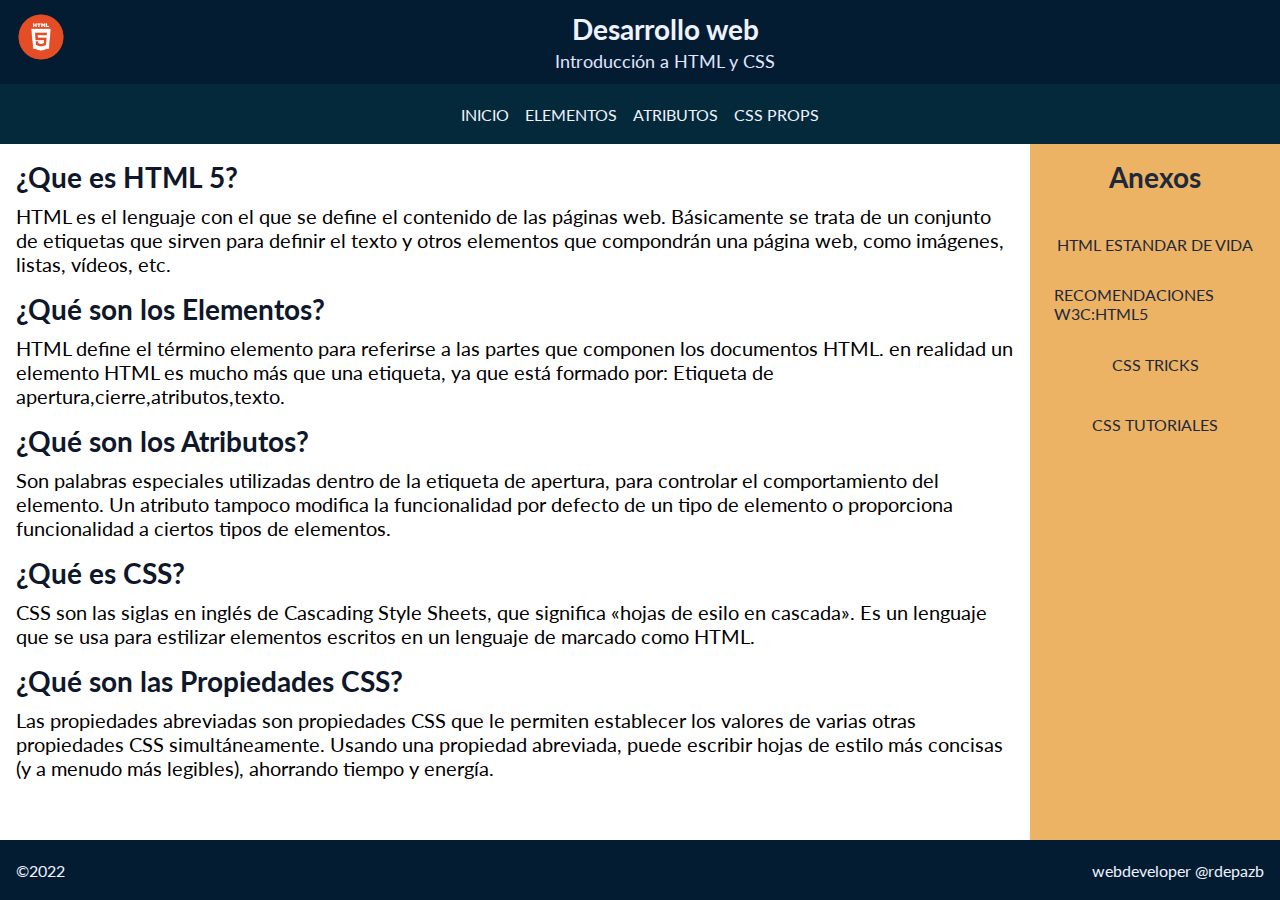
<file: index.html>
<!DOCTYPE html>
<html lang="es">
  <head>
    <meta charset="UTF-8" />
    <meta http-equiv="X-UA-Compatible" content="IE=edge" />
    <meta name="viewport" content="width=device-width, initial-scale=1.0" />
    <title>Introducción HTML y CSS</title>
    <link rel="stylesheet" href="./css/styles.css" />
  </head>
  <body>
    <div class="layout">
      <header class="header">
        <div class="header__top">
          <img
            class="header__top--img"
            src="./public/images/html.png"
            alt="logo html5"
          />

          <div class="header__top--description">
            <h1>Desarrollo web</h1>
            <p>Introducción a HTML y CSS</p>
          </div>
        </div>
        <nav class="nav-header">
          <ul class="nav-header__content">
            <li class="nav-header__content--items">
              <a href="/" target="_blank">Inicio</a>
            </li>
            <li class="nav-header__content--items">
              <a href="pages/elements.html" target="_blank">Elementos</a>
            </li>
            <li class="nav-header__content--items">
              <a href="pages/attributes.html" target="_blank">Atributos</a>
            </li>
            <li class="nav-header__content--items">
              <a href="pages/propscss.html" target="_blank">Css Props</a>
            </li>
          </ul>
        </nav>
      </header>
      <aside class="aside">
        <h2 class="aside__title">Anexos</h2>
        <ul class="nav-aside">
          <li class="nav-aside__items">
            <a
              href="https://html.spec.whatwg.org/multipage/introduction.html#introduction"
              >HTML Estandar de Vida</a
            >
          </li>
          <li class="nav-aside__items">
            <a
              href="https://html.spec.whatwg.org/multipage/infrastructure.html#infrastructure"
              >Recomendaciones W3C:HTML5</a
            >
          </li>
          <li class="nav-aside__items">
            <a href="https://css-tricks.com/">CSS Tricks</a>
          </li>
          <li class="nav-aside__items">
            <a href="https://developer.mozilla.org/es/docs/Web/CSS"
              >CSS Tutoriales</a
            >
          </li>
        </ul>
      </aside>
      <main class="main">
        <div class="u-container">
          <article class="main-article">
            <h2>¿Que es HTML 5?</h2>
            <p>
              HTML es el lenguaje con el que se define el contenido de las
              páginas web. Básicamente se trata de un conjunto de etiquetas que
              sirven para definir el texto y otros elementos que compondrán una
              página web, como imágenes, listas, vídeos, etc.
            </p>
          </article>
          <article class="main-article">
            <h2>¿Qué son los Elementos?</h2>
            <p>
              HTML define el término elemento para referirse a las partes que
              componen los documentos HTML. en realidad un elemento HTML es
              mucho más que una etiqueta, ya que está formado por: Etiqueta de
              apertura,cierre,atributos,texto.
            </p>
          </article>
          <article class="main-article">
            <h2>¿Qué son los Atributos?</h2>
            <p>
              Son palabras especiales utilizadas dentro de la etiqueta de
              apertura, para controlar el comportamiento del elemento. Un
              atributo tampoco modifica la funcionalidad por defecto de un tipo
              de elemento o proporciona funcionalidad a ciertos tipos de
              elementos.
            </p>
          </article>
          <article class="main-article">
            <h2>¿Qué es CSS?</h2>
            <p>
              CSS son las siglas en inglés de Cascading Style Sheets, que
              significa «hojas de esilo en cascada». Es un lenguaje que se usa
              para estilizar elementos escritos en un lenguaje de marcado como
              HTML.
            </p>
          </article>
          <article class="main-article">
            <h2>¿Qué son las Propiedades CSS?</h2>
            <p>
              Las propiedades abreviadas son propiedades CSS que le permiten
              establecer los valores de varias otras propiedades CSS
              simultáneamente. Usando una propiedad abreviada, puede escribir
              hojas de estilo más concisas (y a menudo más legibles), ahorrando
              tiempo y energía.
            </p>
          </article>
        </div>
      </main>
      <footer class="footer">
        <p>©2022</p>
        <p>webdeveloper @rdepazb</p>
      </footer>
    </div>
  </body>
</html>
</file>
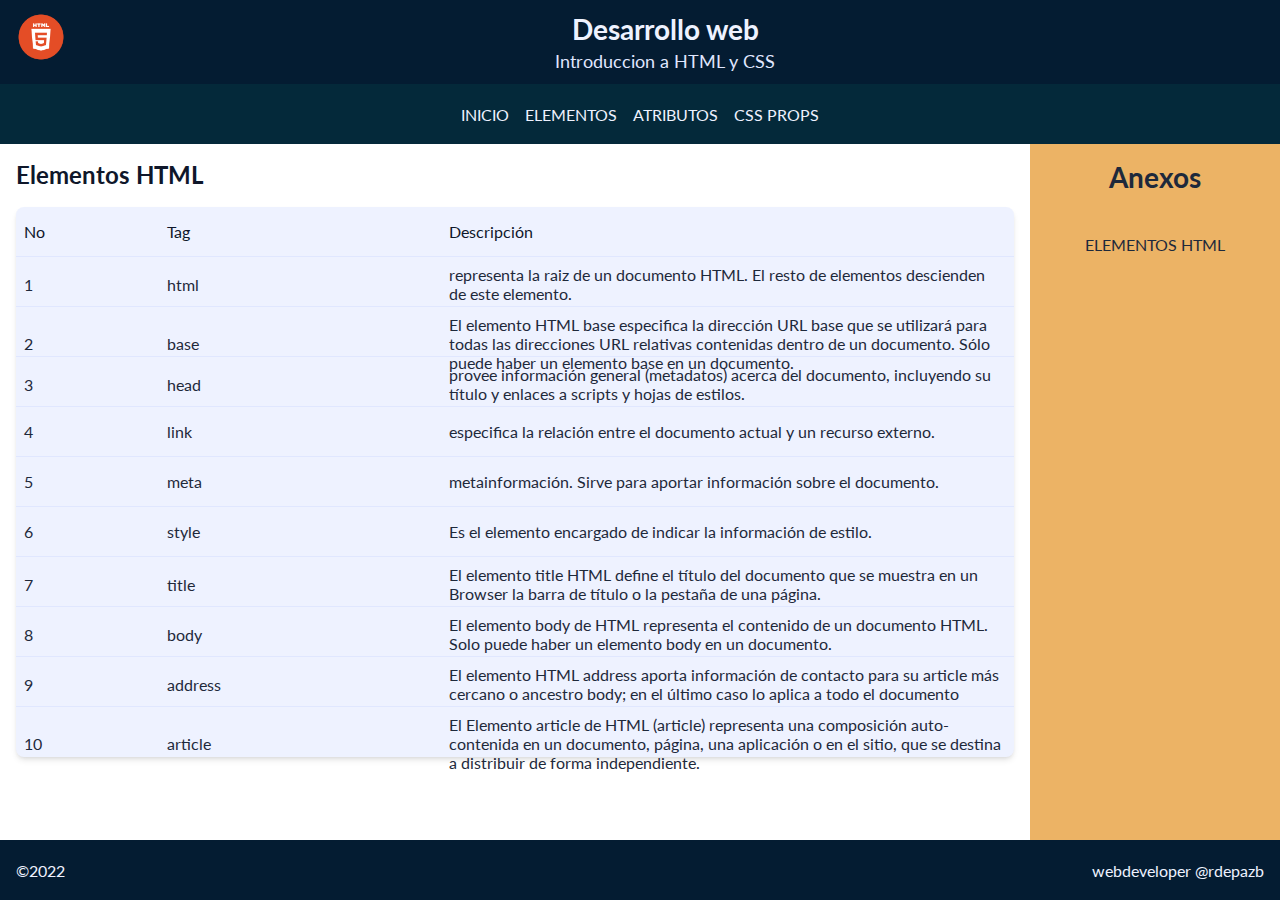
<file: pages/elements.html>
<!DOCTYPE html>
<html lang="en">
  <head>
    <meta charset="UTF-8" />
    <meta http-equiv="X-UA-Compatible" content="IE=edge" />
    <meta name="viewport" content="width=device-width, initial-scale=1.0" />
    <title>Elementos</title>
    <link rel="stylesheet" href="../css/styles.css" />
  </head>
  <body>
    <div class="layout">
      <header class="header">
        <div class="header__top">
          <img
            class="header__top--img"
            src="../public/images/html.png"
            alt="logo html5"
          />
          <div class="header__top--description">
            <h1>Desarrollo web</h1>
            <p>Introduccion a HTML y CSS</p>
          </div>
        </div>
        <nav class="nav-header">
          <ul class="nav-header__content">
            <li class="nav-header__content--items">
              <a href="../index.html">Inicio</a>
            </li>
            <li class="nav-header__content--items">
              <a href="./elements.html">Elementos</a>
            </li>
            <li class="nav-header__content--items">
              <a href="./attributes.html">Atributos</a>
            </li>
            <li class="nav-header__content--items">
              <a href="./propscss.html">Css Props</a>
            </li>
          </ul>
        </nav>
      </header>
      <aside class="aside">
        <h2 class="aside__title">Anexos</h2>
        <ul class="nav-aside">
          <li class="nav-aside__items">
            <a href="https://www.w3.org/wiki/HTML_/_Elementos"
              >Elementos Html</a
            >
          </li>
        </ul>
      </aside>
      <main class="main">
        <div class="u-container">
          <h2 class="title-h2">Elementos HTML</h2>
          <article class="card">
            <div class="card__head">
              <p>No</p>
              <p>Tag</p>
              <p>Descripción</p>
            </div>
            <!-- repeat mas element -->
            <div class="card__body">
              <p>1</p>
              <p>html</p>
              <p>
                representa la raiz de un documento HTML. El resto de elementos
                descienden de este elemento.
              </p>
            </div>
            <!-- repeat mas element -->
            <div class="card__body">
              <p>2</p>
              <p>base</p>
              <p>
                El elemento HTML base especifica la dirección URL base que se
                utilizará para todas las direcciones URL relativas contenidas
                dentro de un documento. Sólo puede haber un elemento base en un
                documento.
              </p>
            </div>
            <div class="card__body">
              <p>3</p>
              <p>head</p>
              <p>
                provee información general (metadatos) acerca del documento,
                incluyendo su título y enlaces a scripts y hojas de estilos.
              </p>
            </div>
            <div class="card__body">
              <p>4</p>
              <p>link</p>
              <p>
                especifica la relación entre el documento actual y un recurso
                externo.
              </p>
            </div>
            <div class="card__body">
              <p>5</p>
              <p>meta</p>
              <p>
                metainformación. Sirve para aportar información sobre el
                documento.
              </p>
            </div>
            <div class="card__body">
              <p>6</p>
              <p>style</p>
              <p>
                Es el elemento encargado de indicar la información de estilo.
              </p>
            </div>
            <div class="card__body">
              <p>7</p>
              <p>title</p>
              <p>
                El elemento title HTML define el título del documento que se
                muestra en un Browser la barra de título o la pestaña de una
                página.
              </p>
            </div>
            <div class="card__body">
              <p>8</p>
              <p>body</p>
              <p>
                El elemento body de HTML representa el contenido de un documento
                HTML. Solo puede haber un elemento body en un documento.
              </p>
            </div>
            <div class="card__body">
              <p>9</p>
              <p>address</p>
              <p>
                El elemento HTML address aporta información de contacto para su
                article más cercano o ancestro body; en el último caso lo aplica
                a todo el documento
              </p>
            </div>
            <div class="card__body">
              <p>10</p>
              <p>article</p>
              <p>
                El Elemento article de HTML (article) representa una composición
                auto-contenida en un documento, página, una aplicación o en el
                sitio, que se destina a distribuir de forma independiente.
              </p>
            </div>
          </article>
        </div>
      </main>
      <footer class="footer">
        <p>©2022</p>
        <p>webdeveloper @rdepazb</p>
      </footer>
    </div>
  </body>
</html>
</file>
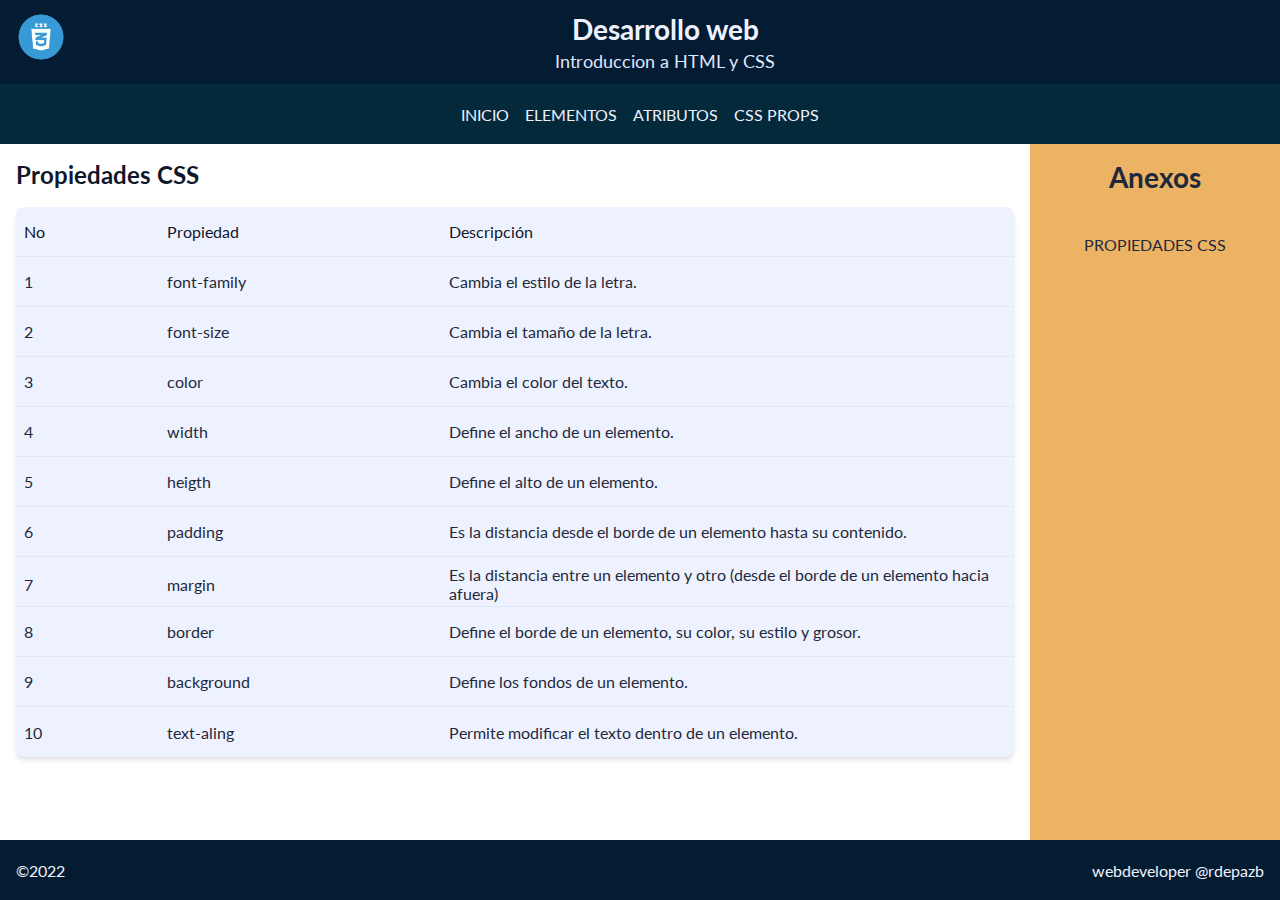
<file: pages/propscss.html>
<!DOCTYPE html>
<html lang="en">
  <head>
    <meta charset="UTF-8" />
    <meta http-equiv="X-UA-Compatible" content="IE=edge" />
    <meta name="viewport" content="width=device-width, initial-scale=1.0" />
    <title>Propiedades CSS</title>
    <link rel="stylesheet" href="../css/styles.css" />
  </head>
  <body>
    <div class="layout">
      <header class="header">
        <div class="header__top">
          <img
            class="header__top--img"
            src="../public/images/css.png"
            alt="logo html5"
          />
          <div class="header__top--description">
            <h1>Desarrollo web</h1>
            <p>Introduccion a HTML y CSS</p>
          </div>
        </div>
        <nav class="nav-header">
          <ul class="nav-header__content">
            <li class="nav-header__content--items">
              <a href="../index.html">Inicio</a>
            </li>
            <li class="nav-header__content--items">
              <a href="./elements.html">Elementos</a>
            </li>
            <li class="nav-header__content--items">
              <a href="./attributes.html">Atributos</a>
            </li>
            <li class="nav-header__content--items">
              <a href="./propscss.html">Css Props</a>
            </li>
          </ul>
        </nav>
      </header>
      <aside class="aside">
        <h2 class="aside__title">Anexos</h2>
        <ul class="nav-aside">
          <li class="nav-aside__items">
            <a
              href="https://www.mclibre.org/consultar/htmlcss/css/css-propiedades.html"
              >Propiedades CSS</a
            >
          </li>
        </ul>
      </aside>
      <main class="main">
        <div class="u-container">
          <h2 class="title-h2">Propiedades CSS</h2>
          <article class="card">
            <div class="card__head">
              <p>No</p>
              <p>Propiedad</p>
              <p>Descripción</p>
            </div>
            <!-- repeat mas element -->
            <div class="card__body">
              <p>1</p>
              <p>font-family</p>
              <p>Cambia el estilo de la letra.</p>
            </div>
            <!-- repeat mas element -->
            <div class="card__body">
              <p>2</p>
              <p>font-size</p>
              <p>Cambia el tamaño de la letra.</p>
            </div>
            <div class="card__body">
              <p>3</p>
              <p>color</p>
              <p>Cambia el color del texto.</p>
            </div>
            <div class="card__body">
              <p>4</p>
              <p>width</p>
              <p>Define el ancho de un elemento.</p>
            </div>
            <div class="card__body">
              <p>5</p>
              <p>heigth</p>
              <p>Define el alto de un elemento.</p>
            </div>
            <div class="card__body">
              <p>6</p>
              <p>padding</p>
              <p>
                Es la distancia desde el borde de un elemento hasta su
                contenido.
              </p>
            </div>
            <div class="card__body">
              <p>7</p>
              <p>margin</p>
              <p>
                Es la distancia entre un elemento y otro (desde el borde de un
                elemento hacia afuera)
              </p>
            </div>
            <div class="card__body">
              <p>8</p>
              <p>border</p>
              <p>
                Define el borde de un elemento, su color, su estilo y grosor.
              </p>
            </div>
            <div class="card__body">
              <p>9</p>
              <p>background</p>
              <p>Define los fondos de un elemento.</p>
            </div>
            <div class="card__body">
              <p>10</p>
              <p>text-aling</p>
              <p>Permite modificar el texto dentro de un elemento.</p>
            </div>
          </article>
        </div>
      </main>
      <footer class="footer">
        <p>©2022</p>
        <p>webdeveloper @rdepazb</p>
      </footer>
    </div>
  </body>
</html>
</file>
<file: css/styles.css>
@import url('https://fonts.googleapis.com/css2?family=Lato:wght@300;400;700;900&display=swap');

:root {
  --header-bg: #041c32;
  --indigo-50: #eef2ff;
  --indigo-100: #e0e7ff;
  --indigo-500: #064663;
  --indigo-600: #04293a;
  --yellow-500: #ecb365;
  --gray-100: #f3f4f6;
  --gray-900: #0f172a;
  --gray-800: #1e293b;
}

* {
  margin: 0;
  padding: 0;
  box-sizing: border-box;
}

html {
  font-size: 62.5%;
  font-family: 'Lato', sans-serif;
}

body {
  font-size: 1.6rem;
}

/* layout */
.layout {
  display: grid;
  grid-template-columns: repeat(3, 1fr);
  grid-template-rows: auto auto 1fr auto;
  grid-template-areas:
    'header header header'
    'aside aside aside'
    'main main main'
    'footer footer footer';
  min-width: 32rem;
  width: 100%;
  min-height: 100vh;
  height: 100%;
}

/* header */
.header {
  grid-area: header;
  height: auto;
  background: var(--header-bg);
}
.header__top {
  display: grid;
  grid-template-columns: auto 1fr;
  padding: 1.2rem 1.6rem;
}
.header__top--img {
  height: 5rem;
  width: 5rem;
}
.header__top--description {
  text-align: center;
}
.header__top--description h1 {
  font-size: 2.8rem;
  color: var(--indigo-50);
  margin-bottom: 0.4rem;
}
.header__top--description p {
  font-size: 1.8rem;
  color: var(--indigo-100);
}
/* navbar header */
.nav-header {
  background: var(--indigo-600);
  width: 100%;
  height: 6rem;
}
.nav-header__content {
  height: 100%;
  display: flex;
  justify-content: center;
  align-items: center;
  list-style: none;
}
.nav-header__content--items {
  height: 100%;
}
.nav-header__content--items a {
  display: flex;
  align-items: center;
  height: 100%;
  text-decoration: none;
  padding: 0.8rem;
  text-transform: uppercase;
  color: var(--indigo-50);
}
.nav-header__content--items a:hover {
  border-bottom: 4px solid var(--yellow-500);
  transition: 4ms;
}
/* aisde */
.aside {
  grid-area: aside;
  height: 100%;
  width: 100%;
  padding: 1.6rem;
  background: var(--yellow-500);
}
.aside__title {
  font-size: 2.8rem;
  color: var(--gray-800);
  text-align: center;
  margin-bottom: 2rem;
}
.nav-aside {
  height: 100%;
  display: flex;
  flex-direction: column;
  align-items: center;
  list-style: none;
}
.nav-aside__items {
  height: 6rem;
  width: 100%;
}
.nav-aside__items a {
  display: flex;
  justify-content: center;
  align-items: center;
  height: 100%;
  width: 100%;
  text-decoration: none;
  padding: 0.8rem;
  text-transform: uppercase;
  color: var(--gray-800);
}
.nav-aside__items a:hover {
  background: var(--indigo-500);
  color: var(--indigo-50);
}
/* main */
.main {
  grid-area: main;
  padding: 1.6rem;
  background: var(--gray-50);
}
.main-article {
  margin-bottom: 1.6rem;
}
.main-article h2 {
  font-size: 2.8rem;
  margin-bottom: 1rem;
  color: var(--gray-900);
}
.main-article p {
  font-size: 2rem;
  color: var(--gray-700);
}
/* footer */
.footer {
  grid-area: footer;
  display: flex;
  justify-content: space-between;
  align-items: center;
  height: 6rem;
  width: 100%;
  padding: 0 1.6rem;
  background: var(--header-bg);
  color: var(--indigo-50);
}
/* utils */
.u-container {
  display: grid;
  -ms-grid-columns: minmax(auto, 1024px);
  grid-template-columns: minmax(auto, 1024px);
  justify-content: center;
}
.card {
  border-radius: 0.8rem;
  background: var(--indigo-50);
  box-shadow: 0 4px 6px -1px rgb(0 0 0 / 0.1), 0 2px 4px -2px rgb(0 0 0 / 0.1);
}
.card__head {
  display: grid;
  grid-template-columns: 0.5fr 1fr 2fr;
  align-items: center;
  gap: 0.4rem;
  height: 5rem;
  padding: 0.8rem;
  border-top-right-radius: 0.8rem;
  border-top-left-radius: 0.8rem;
  border-bottom: 1px solid var(--indigo-100);
  color: var(--gray-900);
}
.card__body {
  display: grid;
  grid-template-columns: 0.5fr 1fr 2fr;
  align-items: center;
  gap: 0.4rem;
  height: 5rem;
  padding: 0.8rem;
  border-bottom: 1px solid var(--indigo-100);
  color: var(--gray-800);
}
.card__body:last-child {
  border-bottom: none;
}
.title-h2 {
  margin-bottom: 1.8rem;
  color: var(--gray-900);
}

/* Breakpoints */
@media (min-width: 600px) {
  .layout {
    grid-template-columns: 1fr 1fr 25rem;
    grid-template-areas:
      'header header header'
      'main main aside'
      'main main aside'
      'footer footer footer';
  }
}
</file>
